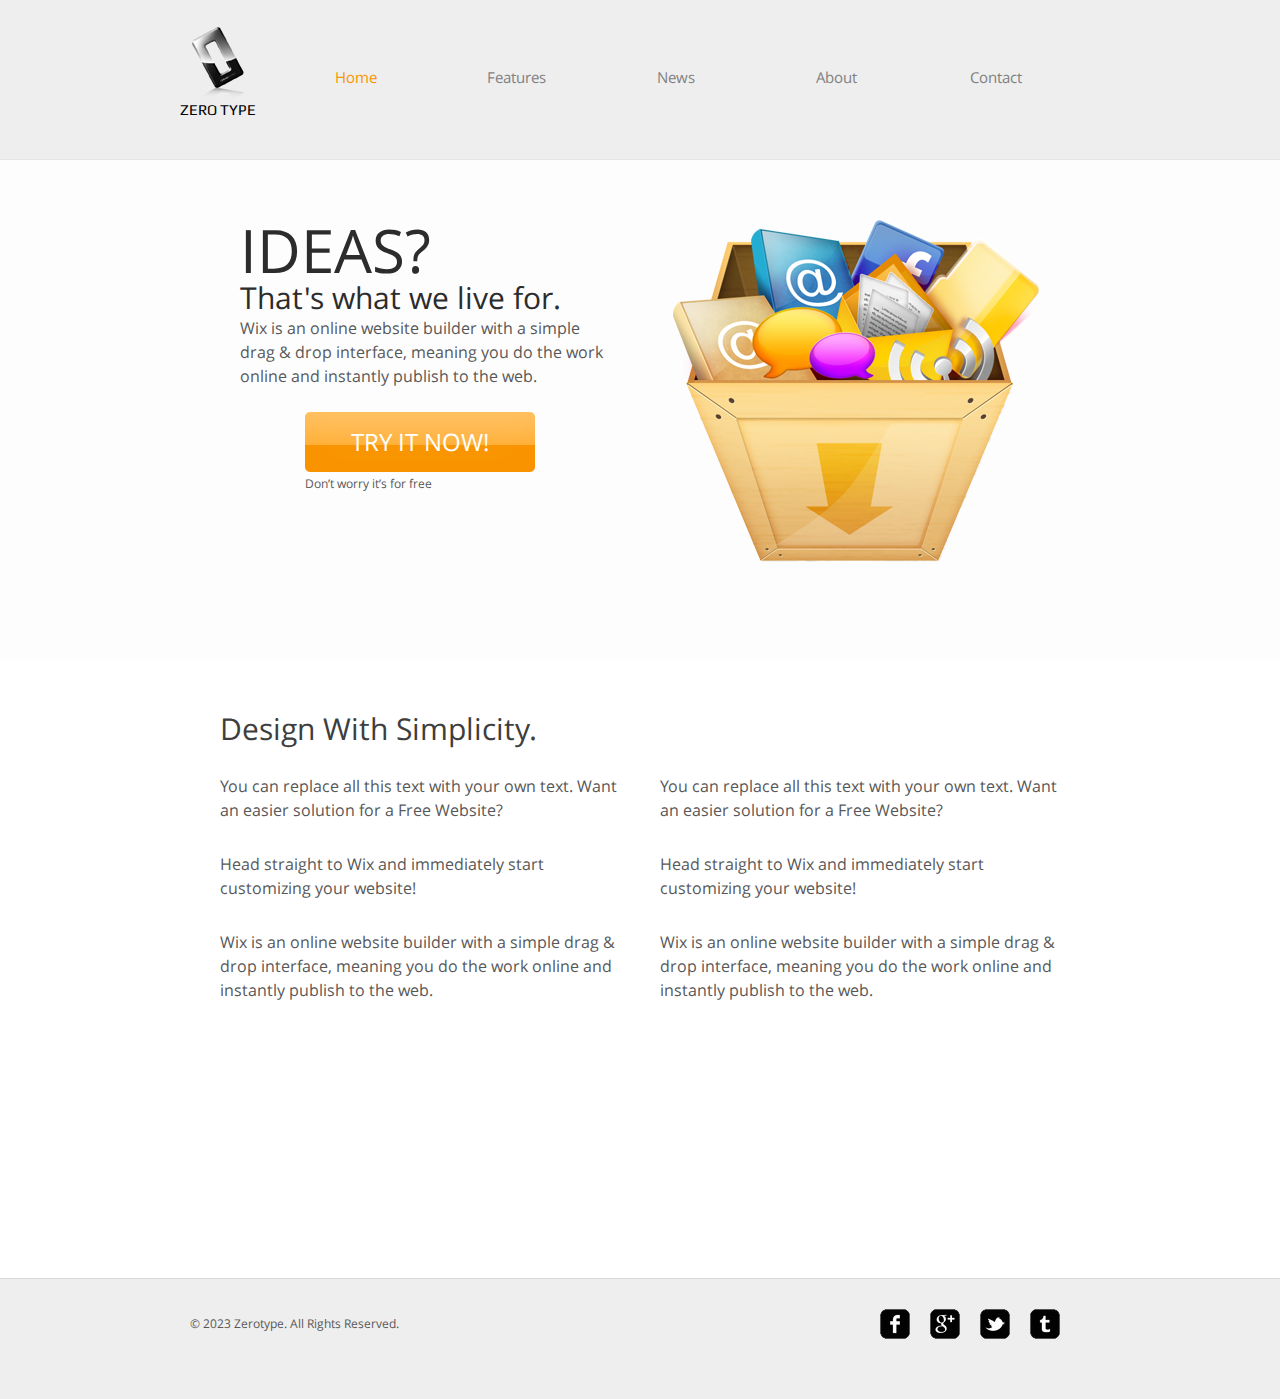
<file: Website/zerotype/index.html>
<!DOCTYPE HTML>
<!-- Website template by freewebsitetemplates.com -->
<html>
<head>
	<meta charset="UTF-8">
	<title>Zerotype Website Template</title>
	<link rel="stylesheet" href="css/style.css" type="text/css">
</head>
<body>
	<div id="header">
		<div>
			<div class="logo">
				<a href="index.html">Zero Type</a>
			</div>
			<ul id="navigation">
				<li class="active">
					<a href="index.html">Home</a>
				</li>
				<li>
					<a href="features.html">Features</a>
				</li>
				<li>
					<a href="news.html">News</a>
				</li>
				<li>
					<a href="about.html">About</a>
				</li>
				<li>
					<a href="contact.html">Contact</a>
				</li>
			</ul>
		</div>
	</div>
	<div id="adbox">
		<div class="clearfix">
			<img src="images/box.png" alt="Img" height="342" width="368">
			<div>
				<h1>Ideas?</h1>
				<h2>That's what we live for.</h2>
				<p>
					Wix is an online website builder with a simple drag & drop interface, meaning you do the work online and instantly publish to the web. <span><a href="index.html" class="btn">Try It Now!</a><b>Don’t worry it’s for free</b></span>
				</p>
			</div>
		</div>
	</div>
	<div id="contents">
		<div id="tagline" class="clearfix">
			<h1>Design With Simplicity.</h1>
			<div>
				<p>
					You can replace all this text with your own text. Want an easier solution for a Free Website?
				</p>
				<p>
					Head straight to Wix and immediately start customizing your website!
				</p>
				<p>
					Wix is an online website builder with a simple drag & drop interface, meaning you do the work online and instantly publish to the web.
				</p>
			</div>
			<div>
				<p>
					You can replace all this text with your own text. Want an easier solution for a Free Website?
				</p>
				<p>
					Head straight to Wix and immediately start customizing your website!
				</p>
				<p>
					Wix is an online website builder with a simple drag & drop interface, meaning you do the work online and instantly publish to the web.
				</p>
			</div>
		</div>
	</div>
	<div id="footer">
		<div class="clearfix">
			<div id="connect">
				<a href="http://freewebsitetemplates.com/go/facebook/" target="_blank" class="facebook"></a><a href="http://freewebsitetemplates.com/go/googleplus/" target="_blank" class="googleplus"></a><a href="http://freewebsitetemplates.com/go/twitter/" target="_blank" class="twitter"></a><a href="http://www.freewebsitetemplates.com/misc/contact/" target="_blank" class="tumbler"></a>
			</div>
			<p>
				© 2023 Zerotype. All Rights Reserved.
			</p>
		</div>
	</div>
</body>
</html>
</file>
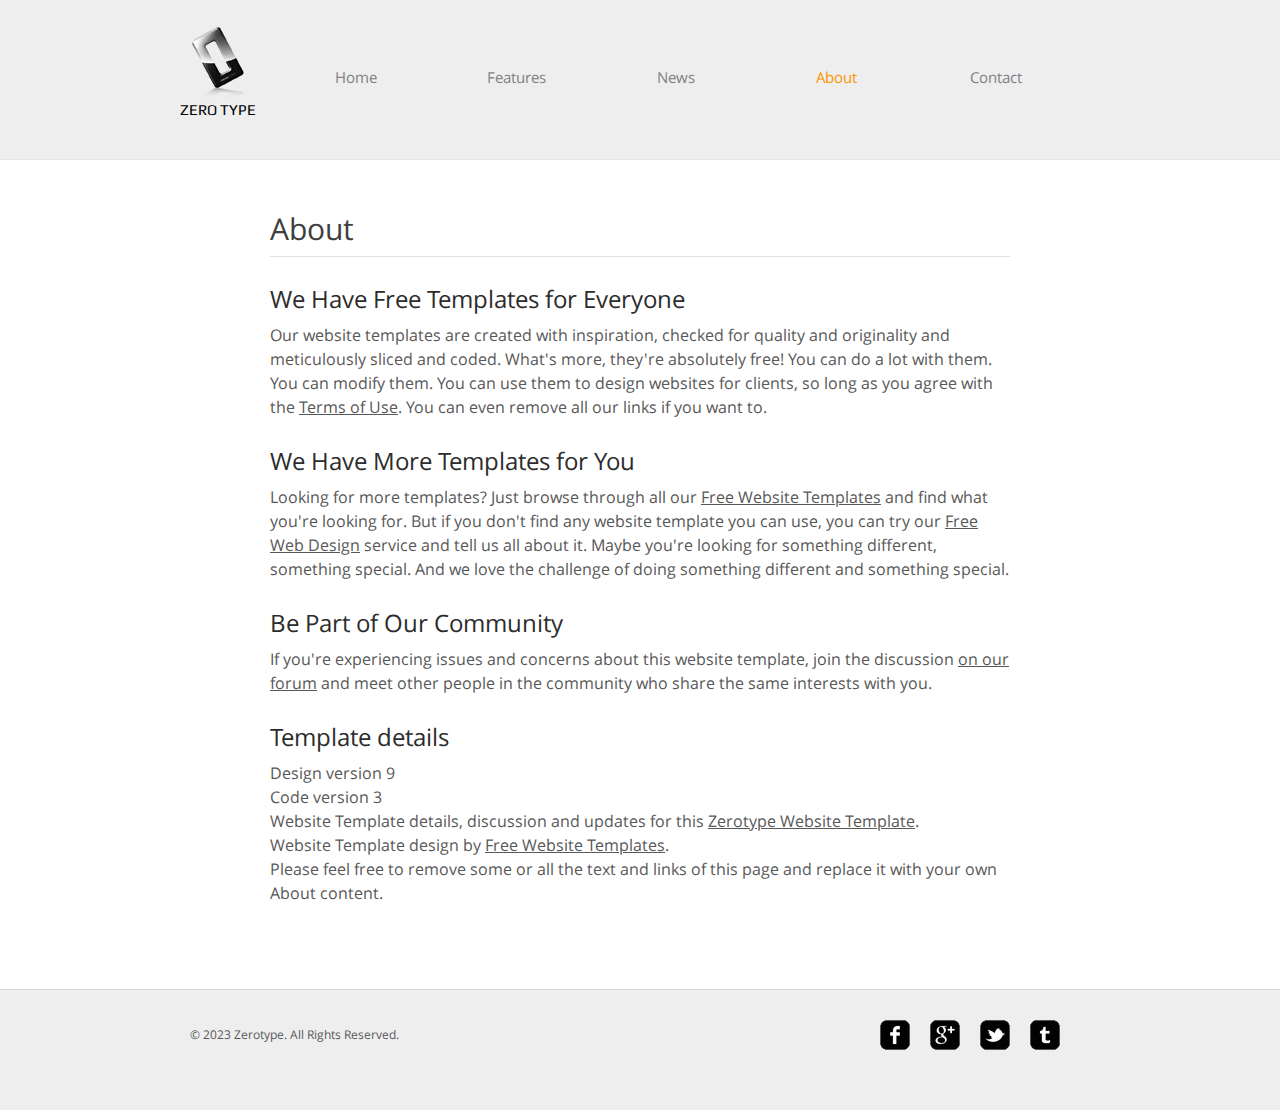
<file: Website/zerotype/about.html>
<!DOCTYPE HTML>
<!-- Website template by freewebsitetemplates.com -->
<html>
<head>
	<meta charset="UTF-8">
	<title>About - Zerotype Website Template</title>
	<link rel="stylesheet" href="css/style.css" type="text/css">
</head>
<body>
	<div id="header">
		<div>
			<div class="logo">
				<a href="index.html">Zero Type</a>
			</div>
			<ul id="navigation">
				<li>
					<a href="index.html">Home</a>
				</li>
				<li>
					<a href="features.html">Features</a>
				</li>
				<li>
					<a href="news.html">News</a>
				</li>
				<li class="active">
					<a href="about.html">About</a>
				</li>
				<li>
					<a href="contact.html">Contact</a>
				</li>
			</ul>
		</div>
	</div>
	<div id="contents">
		<div id="about">
			<h1>About</h1>
			<h2>We Have Free Templates for Everyone</h2>
			<p>
				Our website templates are created with inspiration, checked for quality and originality and meticulously sliced and coded. What's more, they're absolutely free! You can do a lot with them. You can modify them. You can use them to design websites for clients, so long as you agree with the <a href="http://www.freewebsitetemplates.com/about/terms/">Terms of Use</a>. You can even remove all our links if you want to.
			</p>
			<h2>We Have More Templates for You</h2>
			<p>
				Looking for more templates? Just browse through all our <a href="http://www.freewebsitetemplates.com/">Free Website Templates</a> and find what you're looking for. But if you don't find any website template you can use, you can try our <a href="http://www.freewebsitetemplates.com/freewebdesign/">Free Web Design</a> service and tell us all about it. Maybe you're looking for something different, something special. And we love the challenge of doing something different and something special.
			</p>
			<h2>Be Part of Our Community</h2>
			<p>
				If you're experiencing issues and concerns about this website template, join the discussion <a href="http://www.freewebsitetemplates.com/forums/">on our forum</a> and meet other people in the community who share the same interests with you.
			</p>
			<h2>Template details</h2>
			<p>
				Design version 9<br> Code version 3<br> Website Template details, discussion and updates for this <a href="http://www.freewebsitetemplates.com/discuss/zerotype/">Zerotype Website Template</a>.<br> Website Template design by <a href="http://www.freewebsitetemplates.com/">Free Website Templates</a>.<br> Please feel free to remove some or all the text and links of this page and replace it with your own About content.
			</p>
		</div>
	</div>
	<div id="footer">
		<div class="clearfix">
			<div id="connect">
				<a href="http://freewebsitetemplates.com/go/facebook/" target="_blank" class="facebook"></a><a href="http://freewebsitetemplates.com/go/googleplus/" target="_blank" class="googleplus"></a><a href="http://freewebsitetemplates.com/go/twitter/" target="_blank" class="twitter"></a><a href="http://www.freewebsitetemplates.com/misc/contact/" target="_blank" class="tumbler"></a>
			</div>
			<p>
				© 2023 Zerotype. All Rights Reserved.
			</p>
		</div>
	</div>
</body>
</html>
</file>
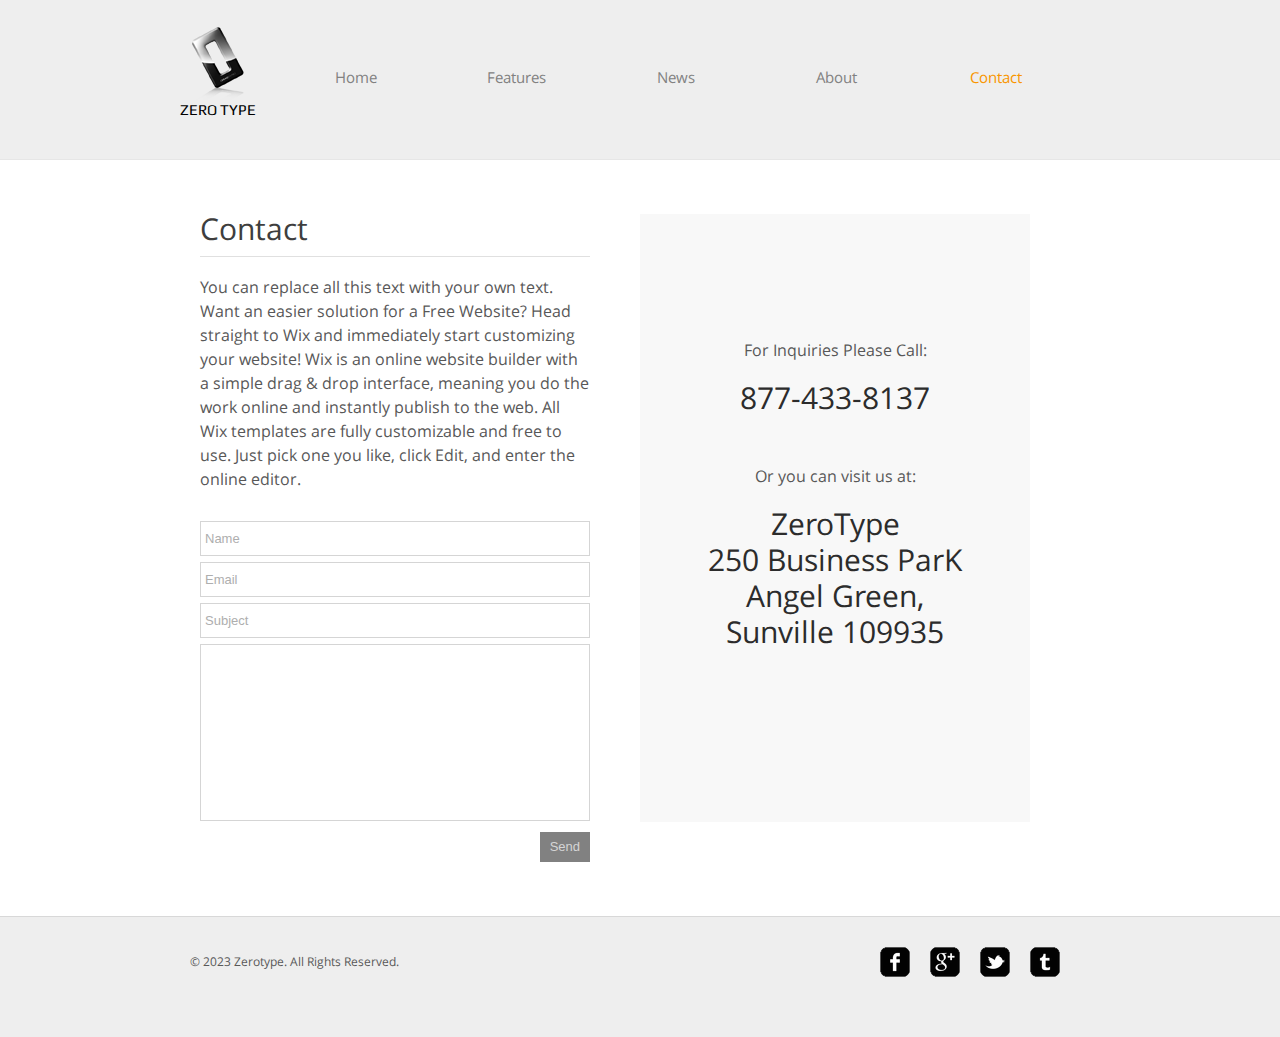
<file: Website/zerotype/contact.html>
<!DOCTYPE HTML>
<!-- Website template by freewebsitetemplates.com -->
<html>
<head>
	<meta charset="UTF-8">
	<title>Contact - Zerotype Website Template</title>
	<link rel="stylesheet" href="css/style.css" type="text/css">
</head>
<body>
	<div id="header">
		<div>
			<div class="logo">
				<a href="index.html">Zero Type</a>
			</div>
			<ul id="navigation">
				<li>
					<a href="index.html">Home</a>
				</li>
				<li>
					<a href="features.html">Features</a>
				</li>
				<li>
					<a href="news.html">News</a>
				</li>
				<li>
					<a href="about.html">About</a>
				</li>
				<li class="active">
					<a href="contact.html">Contact</a>
				</li>
			</ul>
		</div>
	</div>
	<div id="contents">
		<div class="section">
			<h1>Contact</h1>
			<p>
				You can replace all this text with your own text. Want an easier solution for a Free Website? Head straight to Wix and immediately start customizing your website! Wix is an online website builder with a simple drag & drop interface, meaning you do the work online and instantly publish to the web. All Wix templates are fully customizable and free to use. Just pick one you like, click Edit, and enter the online editor.
			</p>
			<form action="index.html" method="post" class="message">
				<input type="text" value="Name" onFocus="this.select();" onMouseOut="javascript:return false;"/>
				<input type="text" value="Email" onFocus="this.select();" onMouseOut="javascript:return false;"/>
				<input type="text" value="Subject" onFocus="this.select();" onMouseOut="javascript:return false;"/>
				<textarea></textarea>
				<input type="submit" value="Send"/>
			</form>
		</div>
		<div class="section contact">
			<p>
				For Inquiries Please Call: <span>877-433-8137</span>
			</p>
			<p>
				Or you can visit us at: <span>ZeroType<br> 250 Business ParK Angel Green, Sunville 109935</span>
			</p>
		</div>
	</div>
	<div id="footer">
		<div class="clearfix">
			<div id="connect">
				<a href="http://freewebsitetemplates.com/go/facebook/" target="_blank" class="facebook"></a><a href="http://freewebsitetemplates.com/go/googleplus/" target="_blank" class="googleplus"></a><a href="http://freewebsitetemplates.com/go/twitter/" target="_blank" class="twitter"></a><a href="http://www.freewebsitetemplates.com/misc/contact/" target="_blank" class="tumbler"></a>
			</div>
			<p>
				© 2023 Zerotype. All Rights Reserved.
			</p>
		</div>
	</div>
</body>
</html>
</file>
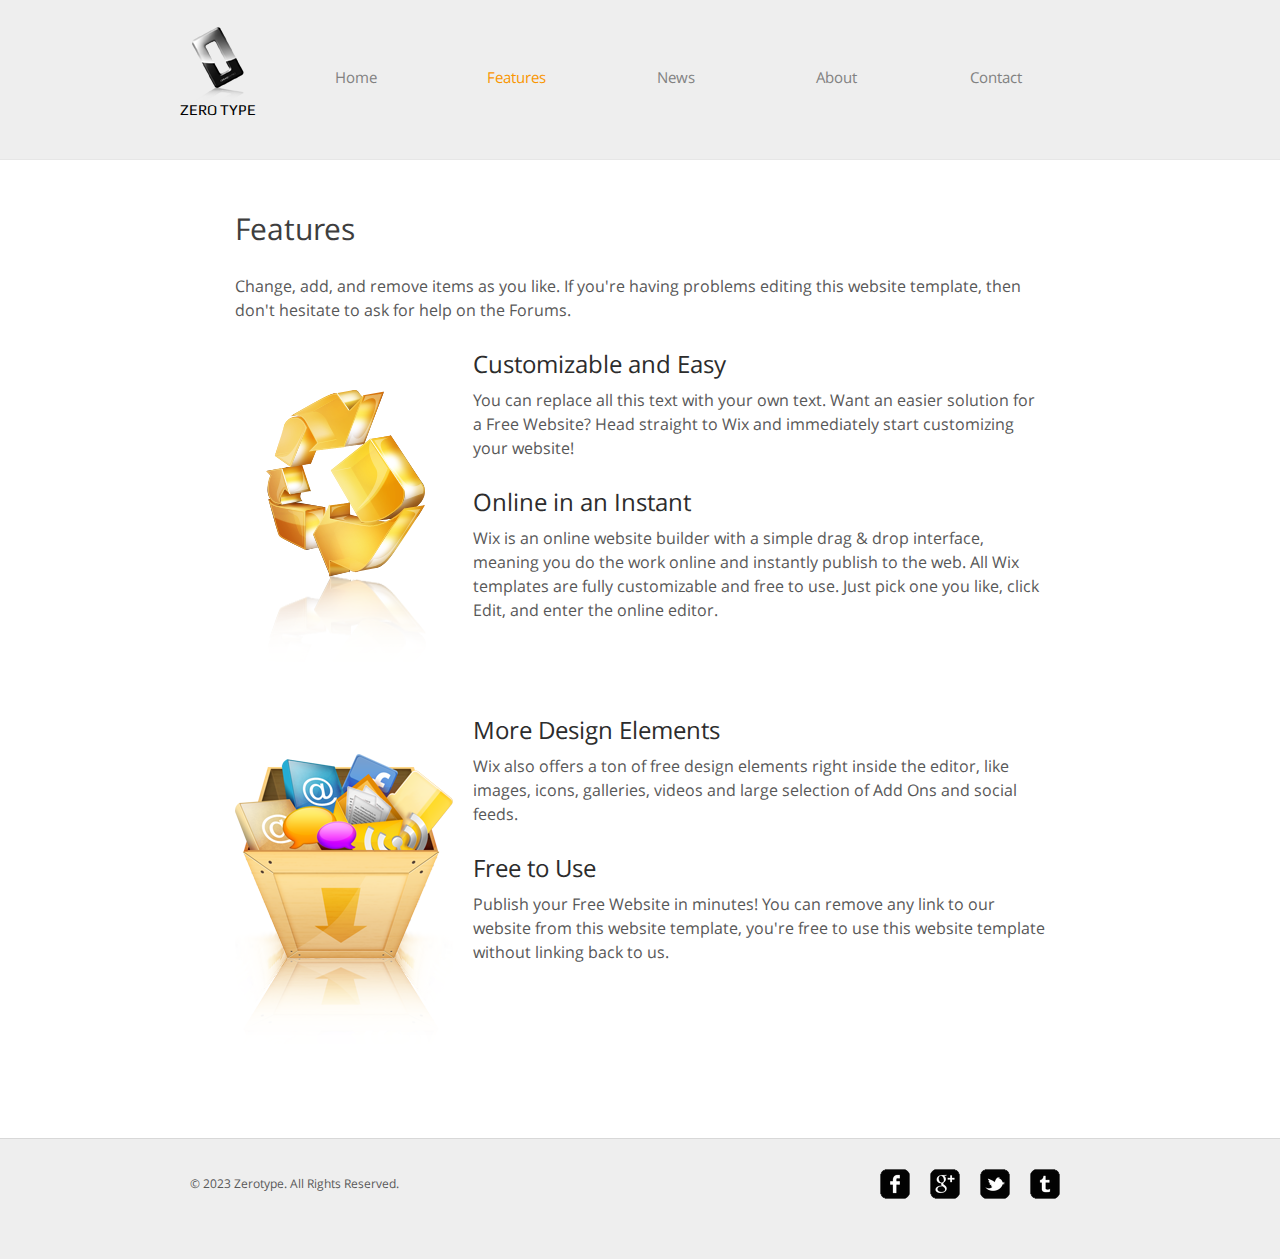
<file: Website/zerotype/features.html>
<!DOCTYPE HTML>
<!-- Website template by freewebsitetemplates.com -->
<html>
<head>
	<meta charset="UTF-8">
	<title>Features - Zerotype Website Template</title>
	<link rel="stylesheet" href="css/style.css" type="text/css">
</head>
<body>
	<div id="header">
		<div>
			<div class="logo">
				<a href="index.html">Zero Type</a>
			</div>
			<ul id="navigation">
				<li>
					<a href="index.html">Home</a>
				</li>
				<li class="active">
					<a href="features.html">Features</a>
				</li>
				<li>
					<a href="news.html">News</a>
				</li>
				<li>
					<a href="about.html">About</a>
				</li>
				<li>
					<a href="contact.html">Contact</a>
				</li>
			</ul>
		</div>
	</div>
	<div id="contents">
		<div class="features">
			<h1>Features</h1>
			<p>
				Change, add, and remove items as you like. If you're having problems editing this website template, then don't hesitate to ask for help on the Forums.
			</p>
			<div>
				<img src="images/recycle.png" alt="Img">
				<h2>Customizable and Easy</h2>
				<p>
					You can replace all this text with your own text. Want an easier solution for a Free Website? Head straight to Wix and immediately start customizing your website!
				</p>
				<h2>Online in an Instant</h2>
				<p>
					Wix is an online website builder with a simple drag & drop interface, meaning you do the work online and instantly publish to the web. All Wix templates are fully customizable and free to use. Just pick one you like, click Edit, and enter the online editor.
				</p>
			</div>
			<div>
				<img src="images/box-of-icons.png" alt="Img">
				<h2>More Design Elements</h2>
				<p>
					Wix also offers a ton of free design elements right inside the editor, like images, icons, galleries, videos and large selection of Add Ons and social feeds.
				</p>
				<h2>Free to Use</h2>
				<p>
					Publish your Free Website in minutes! You can remove any link to our website from this website template, you're free to use this website template without linking back to us.
				</p>
			</div>
		</div>
	</div>
	<div id="footer">
		<div class="clearfix">
			<div id="connect">
				<a href="http://freewebsitetemplates.com/go/facebook/" target="_blank" class="facebook"></a><a href="http://freewebsitetemplates.com/go/googleplus/" target="_blank" class="googleplus"></a><a href="http://freewebsitetemplates.com/go/twitter/" target="_blank" class="twitter"></a><a href="http://www.freewebsitetemplates.com/misc/contact/" target="_blank" class="tumbler"></a>
			</div>
			<p>
				© 2023 Zerotype. All Rights Reserved.
			</p>
		</div>
	</div>
</body>
</html>
</file>
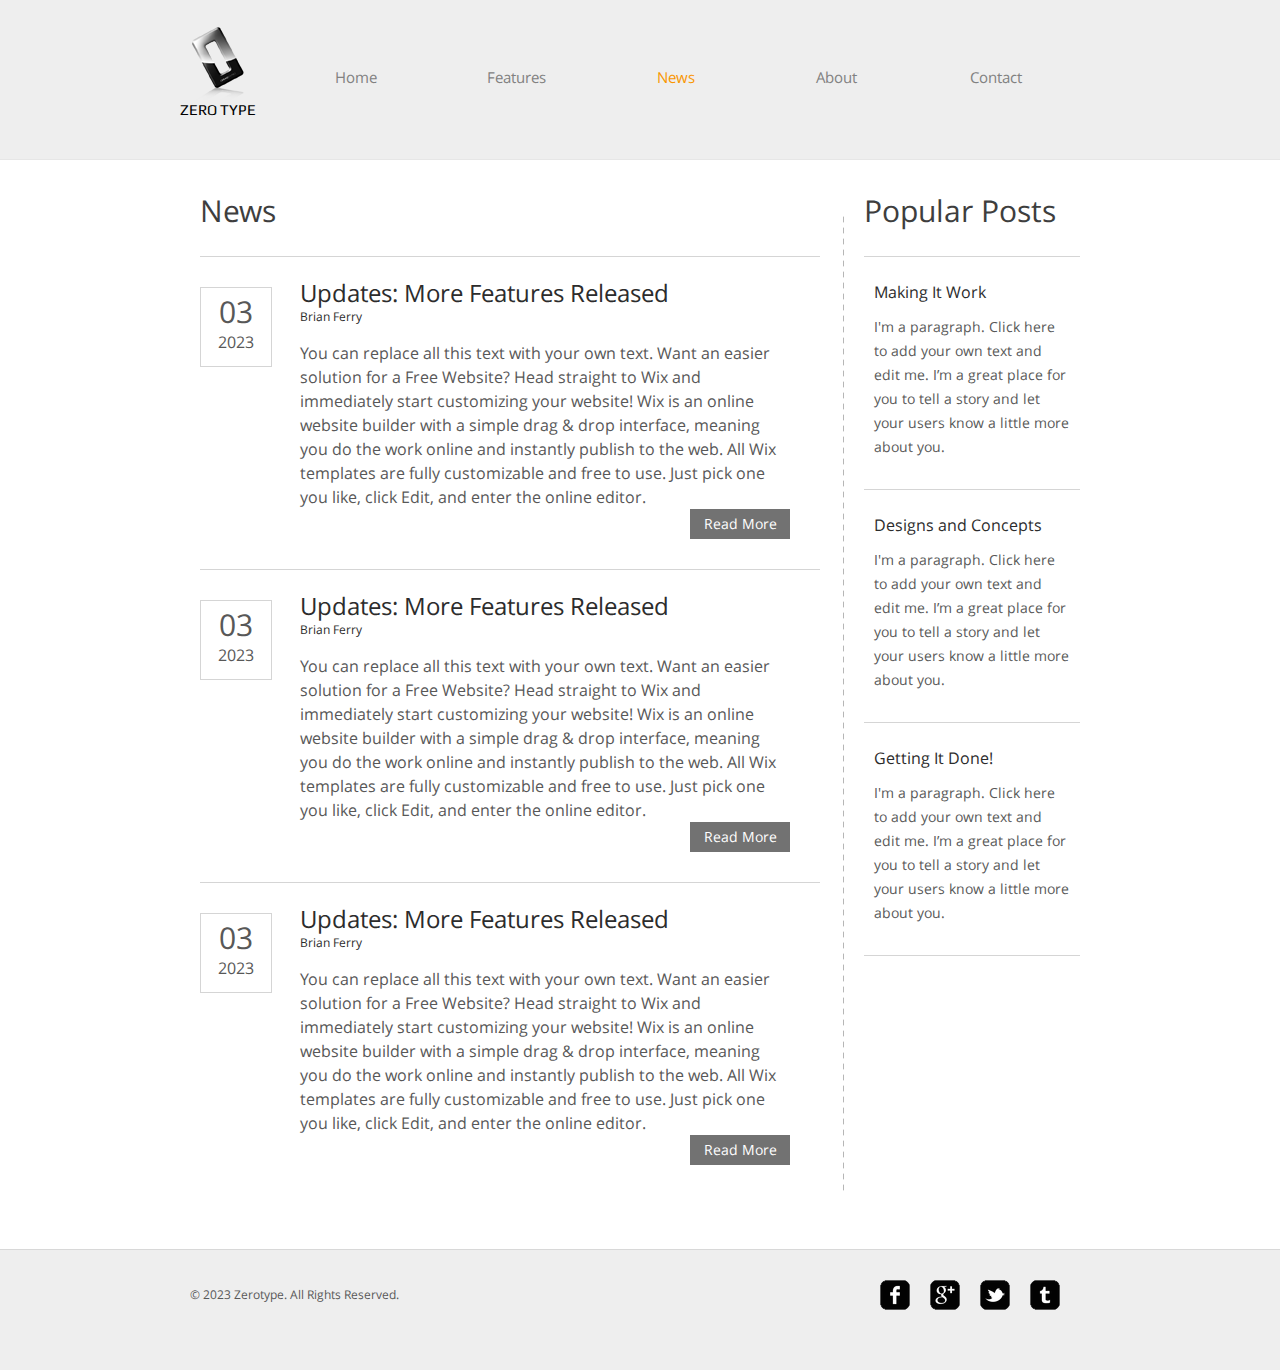
<file: Website/zerotype/news.html>
<!DOCTYPE HTML>
<!-- Website template by freewebsitetemplates.com -->
<html>
<head>
	<meta charset="UTF-8">
	<title>News - Zerotype Website Template</title>
	<link rel="stylesheet" href="css/style.css" type="text/css">
</head>
<body>
	<div id="header">
		<div>
			<div class="logo">
				<a href="index.html">Zero Type</a>
			</div>
			<ul id="navigation">
				<li>
					<a href="index.html">Home</a>
				</li>
				<li>
					<a href="features.html">Features</a>
				</li>
				<li class="active">
					<a href="news.html">News</a>
				</li>
				<li>
					<a href="about.html">About</a>
				</li>
				<li>
					<a href="contact.html">Contact</a>
				</li>
			</ul>
		</div>
	</div>
	<div id="contents">
		<div class="main">
			<h1>News</h1>
			<ul class="news">
				<li>
					<div class="date">
						<p>
							<span>03</span>
							2023
						</p>
					</div>
					<h2>Updates: More Features Released <span>Brian Ferry</span></h2>
					<p>
						You can replace all this text with your own text. Want an easier solution for a Free Website? Head straight to Wix and immediately start customizing your website! Wix is an online website builder with a simple drag &amp; drop interface, meaning you do the work online and instantly publish to the web. All Wix templates are fully customizable and free to use. Just pick one you like, click Edit, and enter the online editor. <span><a href="post.html" class="more">Read More</a></span>
					</p>
				</li>
				<li>
					<div class="date">
						<p>
							<span>03</span>
							2023
						</p>
					</div>
					<h2>Updates: More Features Released <span>Brian Ferry</span></h2>
					<p>
						You can replace all this text with your own text. Want an easier solution for a Free Website? Head straight to Wix and immediately start customizing your website! Wix is an online website builder with a simple drag &amp; drop interface, meaning you do the work online and instantly publish to the web. All Wix templates are fully customizable and free to use. Just pick one you like, click Edit, and enter the online editor. <span><a href="post.html" class="more">Read More</a></span>
					</p>
				</li>
				<li>
					<div class="date">
						<p>
							<span>03</span>
							2023
						</p>
					</div>
					<h2>Updates: More Features Released <span>Brian Ferry</span></h2>
					<p>
						You can replace all this text with your own text. Want an easier solution for a Free Website? Head straight to Wix and immediately start customizing your website! Wix is an online website builder with a simple drag &amp; drop interface, meaning you do the work online and instantly publish to the web. All Wix templates are fully customizable and free to use. Just pick one you like, click Edit, and enter the online editor. <span><a href="post.html" class="more">Read More</a></span>
					</p>
				</li>
			</ul>
		</div>
		<div class="sidebar">
			<h1>Popular Posts</h1>
			<ul class="posts">
				<li>
					<h4 class="title"><a href="post.html">Making It Work</a></h4>
					<p>
						I'm a paragraph. Click here to add your own text and edit me. I’m a great place for you to tell a story and let your users know a little more about you.
					</p>
				</li>
				<li>
					<h4 class="title"><a href="post.html">Designs and Concepts</a></h4>
					<p>
						I'm a paragraph. Click here to add your own text and edit me. I’m a great place for you to tell a story and let your users know a little more about you.
					</p>
				</li>
				<li>
					<h4 class="title"><a href="post.html">Getting It Done!</a></h4>
					<p>
						I'm a paragraph. Click here to add your own text and edit me. I’m a great place for you to tell a story and let your users know a little more about you.
					</p>
				</li>
			</ul>
		</div>
	</div>
	<div id="footer">
		<div class="clearfix">
			<div id="connect">
				<a href="http://freewebsitetemplates.com/go/facebook/" target="_blank" class="facebook"></a><a href="http://freewebsitetemplates.com/go/googleplus/" target="_blank" class="googleplus"></a><a href="http://freewebsitetemplates.com/go/twitter/" target="_blank" class="twitter"></a><a href="http://www.freewebsitetemplates.com/misc/contact/" target="_blank" class="tumbler"></a>
			</div>
			<p>
				© 2023 Zerotype. All Rights Reserved.
			</p>
		</div>
	</div>
</body>
</html>
</file>
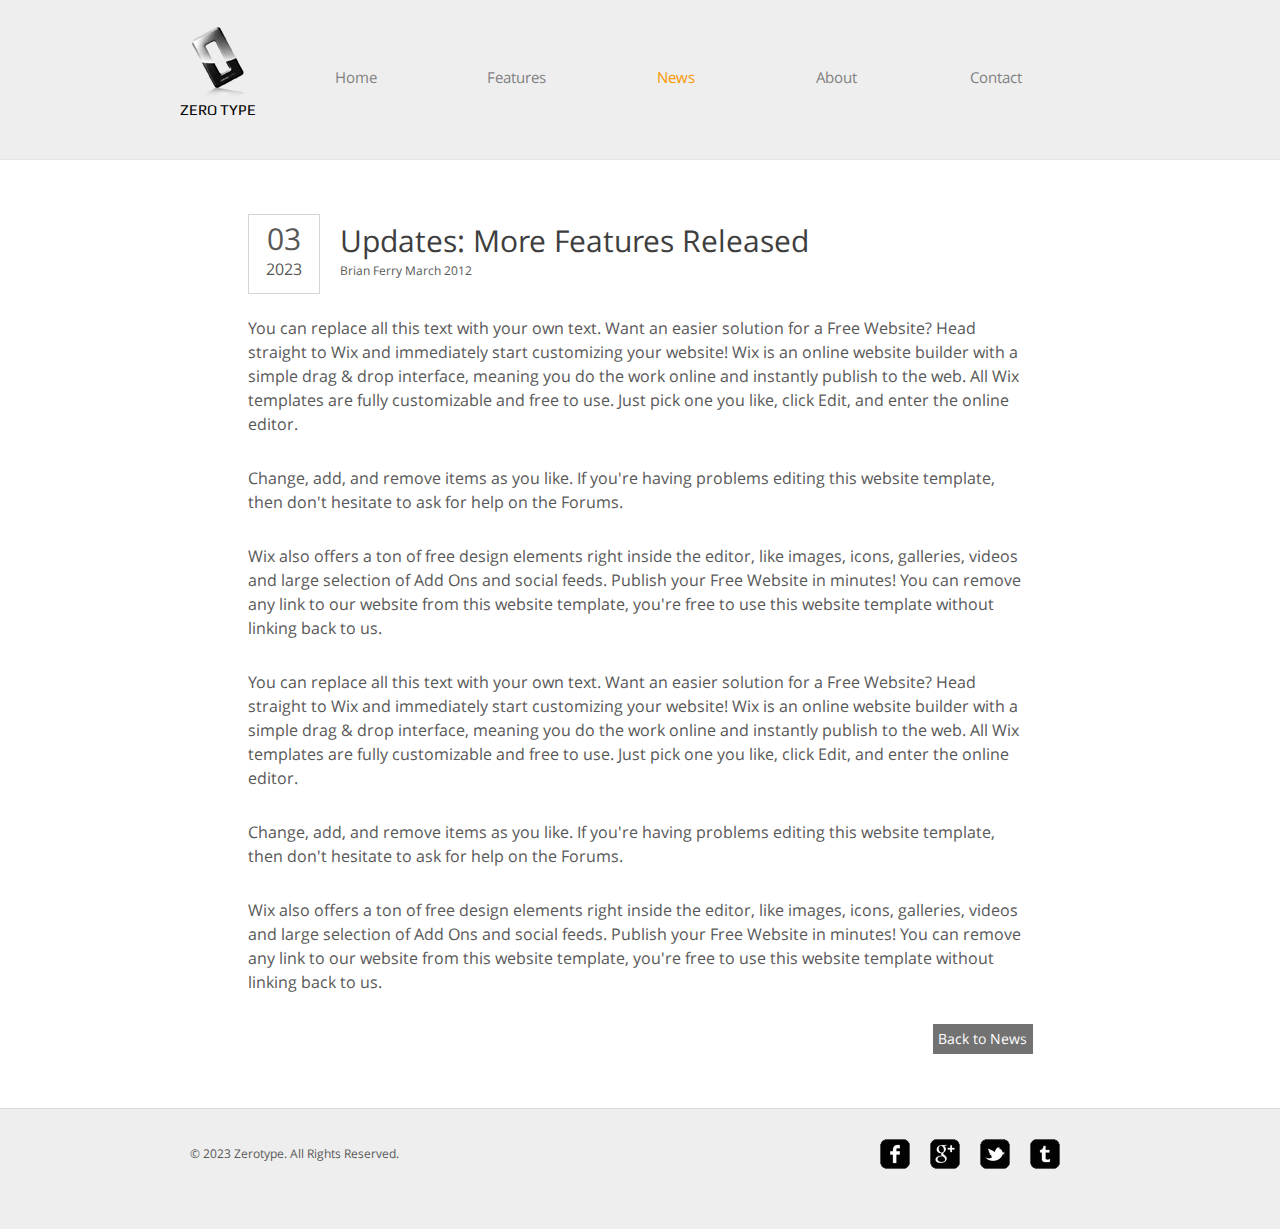
<file: Website/zerotype/post.html>
<!DOCTYPE HTML>
<!-- Website template by freewebsitetemplates.com -->
<html>
<head>
	<meta charset="UTF-8">
	<title>News title - Zerotype Website Template</title>
	<link rel="stylesheet" href="css/style.css" type="text/css">
</head>
<body>
	<div id="header">
		<div>
			<div class="logo">
				<a href="index.html">Zero Type</a>
			</div>
			<ul id="navigation">
				<li>
					<a href="index.html">Home</a>
				</li>
				<li>
					<a href="features.html">Features</a>
				</li>
				<li class="active">
					<a href="news.html">News</a>
				</li>
				<li>
					<a href="about.html">About</a>
				</li>
				<li>
					<a href="contact.html">Contact</a>
				</li>
			</ul>
		</div>
	</div>
	<div id="contents">
		<div class="post">
			<div class="date">
				<p>
					<span>03</span>
					2023
				</p>
			</div>
			<h1>Updates: More Features Released <span class="author">Brian Ferry March 2012</span></h1>
			<p>
				You can replace all this text with your own text. Want an easier solution for a Free Website? Head straight to Wix and immediately start customizing your website! Wix is an online website builder with a simple drag & drop interface, meaning you do the work online and instantly publish to the web. All Wix templates are fully customizable and free to use. Just pick one you like, click Edit, and enter the online editor.
			</p>
			<p>
				Change, add, and remove items as you like. If you're having problems editing this website template, then don't hesitate to ask for help on the Forums.
			</p>
			<p>
				Wix also offers a ton of free design elements right inside the editor, like images, icons, galleries, videos and large selection of Add Ons and social feeds. Publish your Free Website in minutes! You can remove any link to our website from this website template, you're free to use this website template without linking back to us.
			</p>
			<p>
				You can replace all this text with your own text. Want an easier solution for a Free Website? Head straight to Wix and immediately start customizing your website! Wix is an online website builder with a simple drag & drop interface, meaning you do the work online and instantly publish to the web. All Wix templates are fully customizable and free to use. Just pick one you like, click Edit, and enter the online editor.
			</p>
			<p>
				Change, add, and remove items as you like. If you're having problems editing this website template, then don't hesitate to ask for help on the Forums.
			</p>
			<p>
				Wix also offers a ton of free design elements right inside the editor, like images, icons, galleries, videos and large selection of Add Ons and social feeds. Publish your Free Website in minutes! You can remove any link to our website from this website template, you're free to use this website template without linking back to us.
			</p>
			<span><a href="post.html" class="more">Back to News</a></span>
		</div>
	</div>
	<div id="footer">
		<div class="clearfix">
			<div id="connect">
				<a href="http://freewebsitetemplates.com/go/facebook/" target="_blank" class="facebook"></a><a href="http://freewebsitetemplates.com/go/googleplus/" target="_blank" class="googleplus"></a><a href="http://freewebsitetemplates.com/go/twitter/" target="_blank" class="twitter"></a><a href="http://www.freewebsitetemplates.com/misc/contact/" target="_blank" class="tumbler"></a>
			</div>
			<p>
				© 2023 Zerotype. All Rights Reserved.
			</p>
		</div>
	</div>
</body>
</html>
</file>
<file: Website/zerotype/css/style.css>
/* Website template by freewebsitetemplates.com */
@font-face {
	font-family: 'OpenSans';
	src: url('../fonts/OpenSans-Regular.eot');
	src: local('☺'), url('../fonts/OpenSans-Regular.woff') format('woff'), url('../fonts/OpenSans-Regular.ttf') format('truetype'), url('../fonts/OpenSans-Regular.svg') format('svg');
	font-weight: normal;
	font-style: normal;
}
@font-face {
	font-family: 'Play';
	src: url('../fonts/Play-Regular.eot');
	src: local('☺'), url('../fonts/Play-Regular.woff') format('woff'), url('../fonts/Play-Regular.ttf') format('truetype'), url('../fonts/Play-Regular.svg') format('svg');
	font-weight: normal;
	font-style: normal;
}
body {
	background-color: #fff;
	font-family: 'OpenSans';
	margin: 0;
}
img {
	border: 0;
}
.clearfix:after, #contents:after {
	clear:both;
	content:"";
	display:block;
	height:1%;
	line-height:0;
	visibility:hidden;
}
.btn {
	background: url(../images/bg-button.png) no-repeat;
	background-position: 0 -70px;
	color: #fff;
	display: inline-block;
	font: 24px/60px 'OpenSans';
	height: 60px;
	width: 230px;
	text-align: center;
	text-decoration: none;
	text-transform: uppercase;
}
.btn:hover {
	background-position: 0 0;
}
/*------------------------------ HEADER ------------------------------*/
#header {
	background-color: #eee;
	border-bottom: 1px solid #e6e6e6;
	padding: 27px 0;
}
#header > div, #footer > div {
	width: 920px;
	margin: 0 auto;
	padding: 0 20px;
}
/** Logo **/
#header .logo {
	float: left;
	margin-right: 20px;
}
#header .logo a {
	background: url(../images/logo.png) no-repeat center top;
	color: #000;
	display: block;
	font: 15px/30px 'Play';
	height: 20px;
	width: 76px;
	padding-top: 68px;
	text-decoration: none;
	text-transform: uppercase;
}
/** Navigation **/
#navigation {
	display: inline-block;
	list-style: none;
	line-height: 100px;
	margin: 0;
	padding: 0;
}
#navigation ul {
	display: inline-block;
	list-style: none;
	margin: 0;
	padding: 0;
}
#navigation li {
	float: left;
	width: 160px;
	text-align: center;
}
#navigation li a {
	color: #818181;
	font-size: 15px;
	line-height: 30px;
	text-decoration: none;
}
#navigation li a:hover {
	color: #000;
}
#navigation li.active a {
	color: #f99600;
}
#adbox {
	background: url(../images/bg-adbox.jpg) repeat-x left top;
	height: 380px;
	padding: 60px 0;
}
#adbox > div {
	width: 800px;
	margin: 0 auto;
	padding: 0 80px;
}
#adbox > div img {
	float: right;
	margin-left: 60px;
}
#adbox h1, #adbox h2 {
	color: #2c2c2c;
	font-size: 60px;
	line-height: 60px;
	margin: 0;
	text-transform: uppercase;
}
#adbox h2 {
	font-size: 30px;
	line-height: 36px;
	text-transform: none;
}
#adbox p {
	font-size: 16px;
	line-height: 24px;
	margin: 0;
}
#adbox p span {
	display: block;
	font-size: 12px;
	width: 360px;
	padding: 24px 0;
	text-align: center;
}
#adbox p span b {
	font-weight: normal;
	display: block;
	width: 256px;
}
/*------------------------------ CONTENTS ------------------------------*/
#contents {
	min-height: 510px;
	width: 880px;
	margin: 0 auto;
	padding: 54px 40px;
}
h1 {
	color: #3e3e3e;
	font-size: 30px;
	font-weight: normal;
	line-height: 30px;
	margin: 0 0 30px;
}
h2 {
	color: #2c2c2c;
	font-size: 24px;
	font-weight: normal;
	line-height: 24px;
	margin: 0 0 12px;
}
p {
	color: #585858;
	font-size: 16px;
	line-height: 24px;
	margin: 0 0 30px;
}
p a {
	color: #585858;
}
#tagline h1 {
	margin-left: 20px;
}
#tagline > div {
	float: left;
	width: 400px;
	margin: 0 20px;
}
#contents .features {
	width: 810px;
	margin: 0 auto;
}
.features > div {
	display: inline-block;
	margin: 0 0 30px;
}
.features > div img {
	float: left;
	margin-right: 20px;
	margin-top: 36px;
}
.date {
	float: left;
	height: 78px;
	width: 70px;
	margin-right: 20px;
	border: 1px solid #d5d5d5;
	text-align: center;
}
.date p {
	margin: 12px 0 0;
}
.date p span {
	display: block;
	font-size: 30px;
	margin-bottom: 6px;
}
.author {
	color: #585858;
	display: block;
	font-size: 12px;
}
.more {
	background-color: #727272;
	color: #fff;
	display: inline-block;
	font-size: 14px;
	line-height: 30px;
	width: 100px;
	text-align: center;
	text-decoration: none;
}
.more:hover, .message input[type='submit']:hover {
	background-color: #f99600;
	color: #000;
}
/** main **/
.main {
	float: left;
	background: url(../images/divider.png) repeat-y right top;
	min-height: 100px;
	width: 620px;
	padding-right: 24px;
}
.main h1, .sidebar h1 {
	margin: 0 0 12px;
	position: relative;
	top: -18px;
}
.main h2 span {
	display: block;
	font-size: 12px;
}
/** sidebar **/
.sidebar {
	float: left;
	min-height: 848px;
	width: 216px;
	margin-left: 20px;
}
.sidebar ul, .news {
	list-style: none;
	margin: 0;
	padding: 0;
}
.news li {
	border-top: 1px solid #d5d5d5;
	padding: 24px 30px 0 100px;
	position: relative;
}
.news li .date {
	float: none;
	position: absolute;
	left: 0;
	top: 30px;
}
.news li > p span, .post > span {
	display: block;
	text-align: right;
}
.posts {
	border-top: 1px solid #d5d5d5;
}
.posts li {
	border-bottom: 1px solid #d5d5d5;
	padding: 24px 10px 0;
}
.posts li p {
	font-size: 14px;
}
.posts li .title {
	font-size: 16px;
	font-weight: normal;
	margin: 0 0 12px;
}
.posts li .title a {
	color: #2c2c2c;
	font-size: 16px;
	text-decoration: none;
}
.post {
	width: 785px;
	margin: 0 auto;
}
.post h1 {
	padding-top: 12px;
}
#about {
	width: 740px;
	margin: 0 auto;
}
#about h1, .section h1 {
	border-bottom: 1px solid #e0e0e0;
	padding-bottom: 12px;
}
.section {
	float: left;
	width: 390px;
	margin-right: 50px;
}
.section h1 {
	margin-bottom: 18px;
}
.message input[type='text'], .message textarea {
	color: #aeaeae;
	font-size: 13px;
	height: 33px;
	line-height: 33px;
	width: 380px;
	border: 1px solid #d5d5d5;
	margin: 0 0 6px;
	padding: 0 4px;
}
.message textarea {
	height: 175px;
	overflow: auto;
	resize: none;
}
.message input[type='submit'] {
	float: right;
	background-color: #818181;
	color: #d5d5d5;
	cursor: pointer;
	font: 13px/30px Arial, Helvetica, sans-serif;
	height: 30px;
	border: 0;
	margin: 0;
	padding: 0 10px;
}
.contact {
	background-color: #f8f8f8;
	width: 270px;
	padding: 124px 60px;
	text-align: center;
}
.contact p span {
	color: #2c2c2c;
	display: block;
	font-size: 30px;
	line-height: 36px;
	padding: 18px 0;
}
/*------------------------------ FOOTER ------------------------------*/
#footer {
	background-color: #eee;
	border-top: 1px solid #d8d8d8;
	padding: 30px 0;
}
#footer p {
	font-size: 12px;
	line-height: 30px;
	padding-left: 10px;
}
#connect {
	float: right;
	display: inline-block;
	margin-right: 30px;
}
#connect a {
	background: url(../images/icons.png) no-repeat;
	display: inline-block;
	height: 30px;
	width: 30px;
	margin: 0 10px;
}
#connect a.googleplus {
	background-position: 0 -40px;
}
#connect a.twitter {
	background-position: 0 -80px;
}
#connect a.tumbler {
	background-position: 0 -120px;
}
#connect a.facebook:hover {
	background-position: -40px 0;
}
#connect a.googleplus:hover {
	background-position: -40px -40px;
}
#connect a.twitter:hover {
	background-position: -40px -80px;
}
#connect a.tumbler:hover {
	background-position: -40px -120px;
}
</file>
